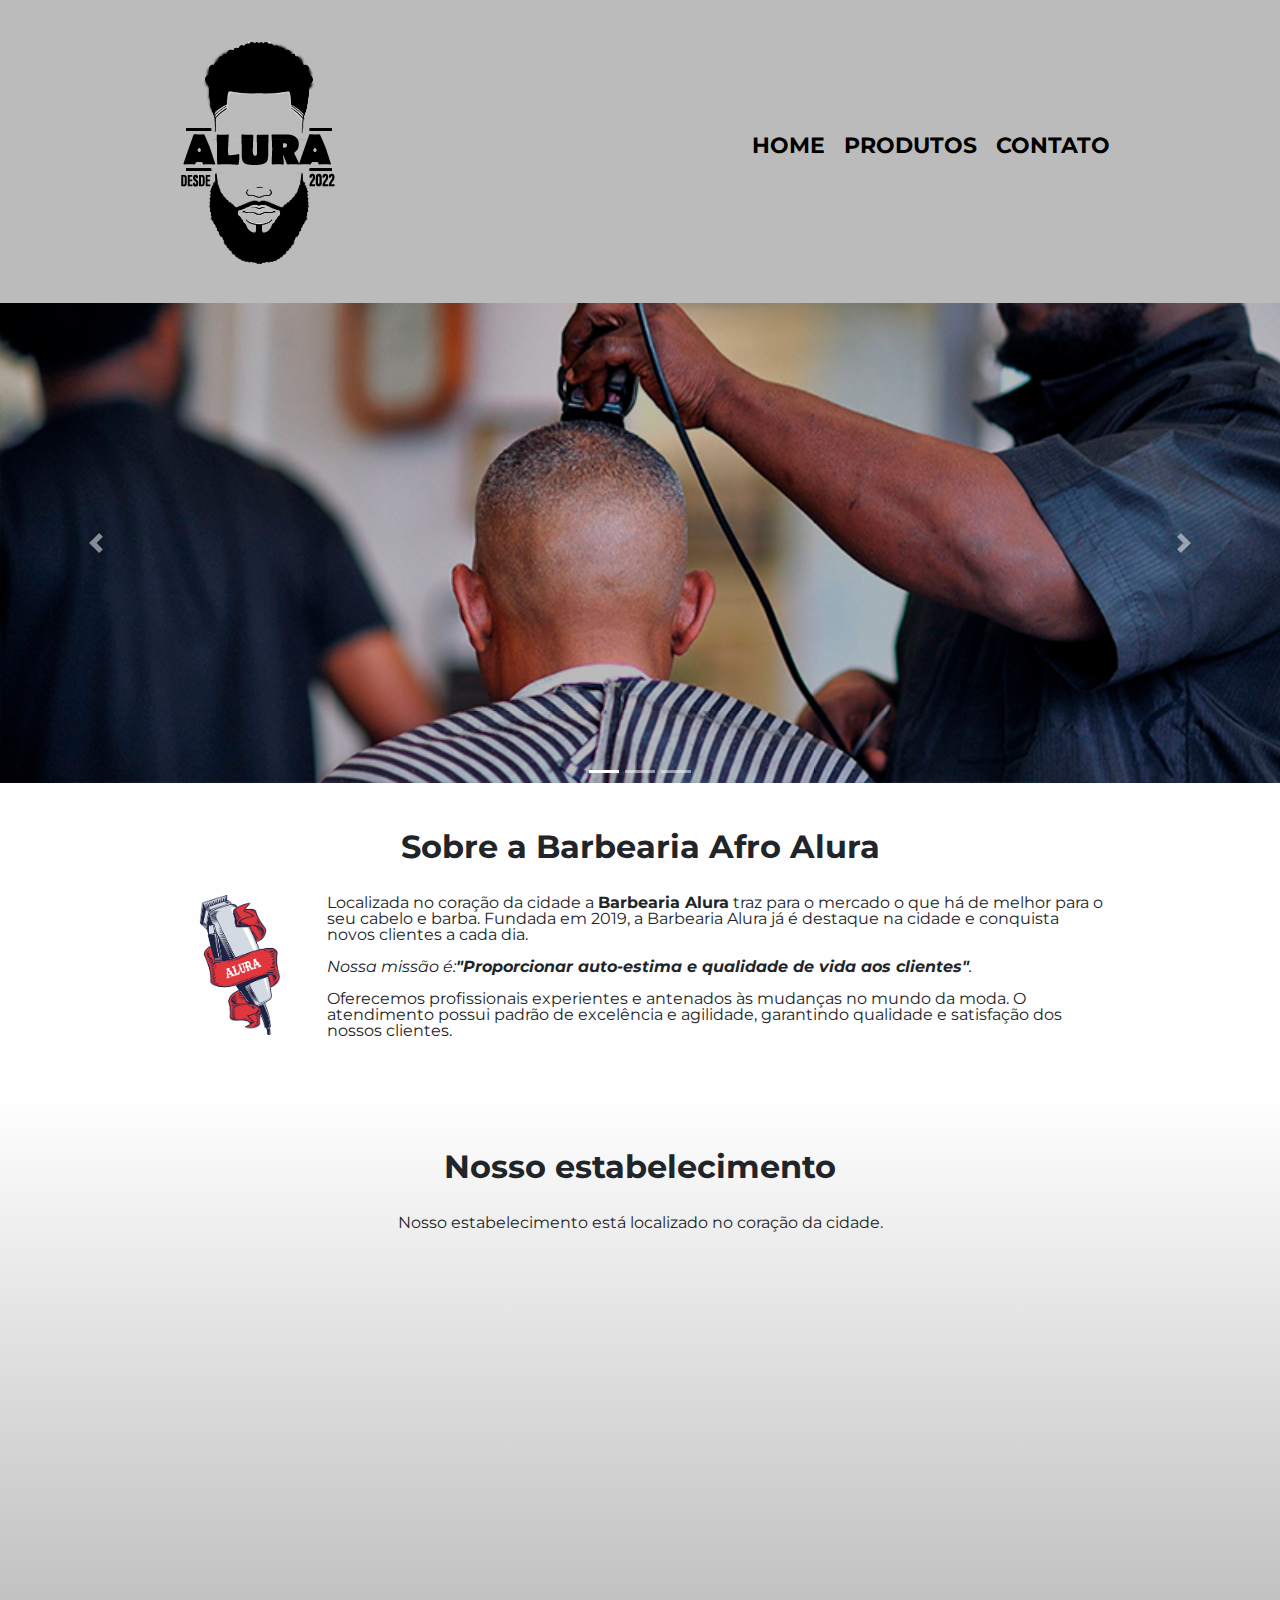
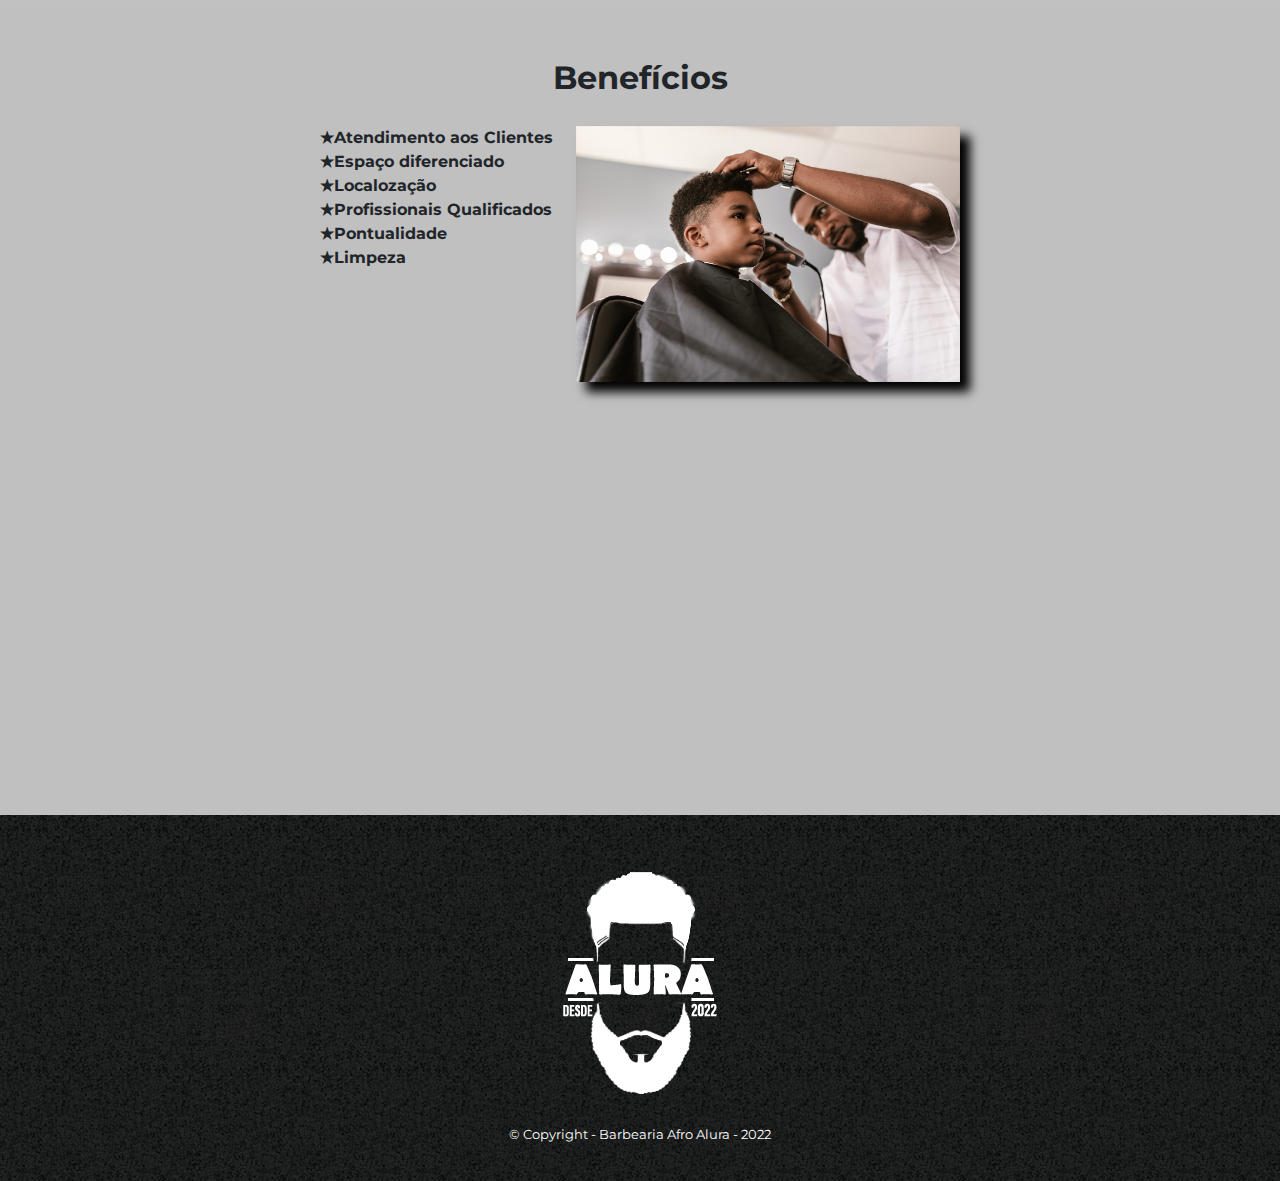
<file: index.html>
<!DOCTYPE html>
<html lang="pt-br">

	<head>
		<meta charset="UTF-8">
		<meta name="viewport" content="width=device-width">
		<title>Barbearia Alura</title>
		<!--Bootstrap-->
      <script src="https://code.jquery.com/jquery-3.6.0.min.js" integrity="sha256-/xUj+3OJU5yExlq6GSYGSHk7tPXikynS7ogEvDej/m4=" crossorigin="anonymous"></script>
      <link rel="stylesheet" href="https://stackpath.bootstrapcdn.com/bootstrap/4.4.1/css/bootstrap.min.css" integrity="sha384-Vkoo8x4CGsO3+Hhxv8T/Q5PaXtkKtu6ug5TOeNV6gBiFeWPGFN9MuhOf23Q9Ifjh" crossorigin="anonymous">

      <!--Scripts-->
      <script src="https://cdn.jsdelivr.net/npm/popper.js@1.16.0/dist/umd/popper.min.js" integrity="sha384-Q6E9RHvbIyZFJoft+2mJbHaEWldlvI9IOYy5n3zV9zzTtmI3UksdQRVvoxMfooAo" crossorigin="anonymous"></script>
      <script src="https://stackpath.bootstrapcdn.com/bootstrap/4.4.1/js/bootstrap.min.js" integrity="sha384-wfSDF2E50Y2D1uUdj0O3uMBJnjuUD4Ih7YwaYd1iqfktj0Uod8GCExl3Og8ifwB6" crossorigin="anonymous"></script>
		
		<link rel="icon" href="img/aluraicon.png">

		<link rel="stylesheet" href="reset.css">
		<link rel="stylesheet" href="css/style.css">
		<link rel="preconnect" href="https://fonts.googleapis.com">
		<link href="https://fonts.googleapis.com/css2?family=Montserrat:wght@100;400&display=swap" rel="stylesheet">

	</head>	

	<body>
		<header>
				<div class="caixa">
					<h1><img class="logo" src="img/logo.png" alt="Logo da Barbearia Alura"></h1>	
					<nav>
						<ul>
							<li><a href="index.html" >Home</a></li>
							<li><a href="produtos.html" >Produtos</a></li>
							<li><a href="contato.html">Contato</a></li>
						</ul>
					</nav>	
					
				</div>
	</header>
	<div id="carouselExampleIndicators" class="carousel slide" data-ride="carousel">
  <ol class="carousel-indicators">
    <li data-target="#carouselExampleIndicators" data-slide-to="0" class="active"></li>
    <li data-target="#carouselExampleIndicators" data-slide-to="1"></li>
    <li data-target="#carouselExampleIndicators" data-slide-to="2"></li>
  </ol>
  <div class="carousel-inner">
    <div class="carousel-item active">
      <img class="d-block w-100" src="img/banner.jpg" alt="primeiro banner">
    </div>
    <div class="carousel-item">
      <img class="d-block w-100" src="img/banner2.jpg" alt="segundo banner">
    </div>
    <div class="carousel-item">
      <img class="d-block w-100" src="img/banner3.jpg" alt="terceiro banner">
    </div>
  </div>
  <a class="carousel-control-prev" href="#carouselExampleIndicators" role="button" data-slide="prev">
    <span class="carousel-control-prev-icon" aria-hidden="true"></span>
    <span class="sr-only">Previous</span>
  </a>
  <a class="carousel-control-next" href="#carouselExampleIndicators" role="button" data-slide="next">
    <span class="carousel-control-next-icon" aria-hidden="true"></span> 
    <span class="sr-only">Next</span>
  </a>
</div>
 
	<main>	
		<div class="principal">
			<h2 class="titulo-principal">Sobre a Barbearia Afro Alura</h2>

			<img class="utensilios" src="img/utensilios.png" alt="utensilios de um barbeiro">

			<p>Localizada no coração da cidade a <strong>Barbearia Alura</strong> traz para o mercado o que há de melhor para o seu cabelo e barba. Fundada em 2019, a Barbearia Alura já é destaque na cidade e conquista novos clientes a cada dia.</p>

			<p id="missao"><em>Nossa missão é:<strong>"Proporcionar auto-estima e qualidade de vida aos clientes"</strong>.</em></p>

			<p>Oferecemos profissionais experientes e antenados às mudanças no mundo da moda. O atendimento possui padrão de excelência e agilidade, garantindo qualidade e satisfação dos nossos clientes.</p>
		</div>
		
		<section class="mapa">
			<h3 class="titulo-principal">Nosso estabelecimento</h3>
			<p>Nosso estabelecimento está localizado no coração da cidade.</p>
		<div class="mapa-conteudo">	
			<iframe src="https://www.google.com/maps/embed?pb=!1m18!1m12!1m3!1d4348.281605204593!2d-46.63360560875584!3d-23.588030642772168!2m3!1f0!2f0!3f0!3m2!1i1024!2i768!4f13.1!3m3!1m2!1s0x94ce5a2b2ed7f3a1%3A0xab35da2f5ca62674!2sCaelum%20-%20Escola%20de%20Tecnologia!5e0!3m2!1spt-BR!2sbr!4v1644348935551!5m2!1spt-BR!2sbr" width="100%" height="300" style="border:0;" allowfullscreen="" loading="lazy"></iframe>
		</div>
			
		</section>

		<section class="beneficios">
			<h3 class="titulo-principal"> Benefícios</h3>

				<div class="conteudo-beneficios">
					<ul class="lista-beneficios">
						<li class="itens">Atendimento aos Clientes</li>
						<li class="itens">Espaço diferenciado</li>
						<li class="itens">Localozação</li>
						<li class="itens">Profissionais Qualificados</li>
						<li class="itens">Pontualidade</li>
						<li class="itens">Limpeza</li>
					</ul><img src="img/beneficios.jpg" class="imagem-beneficios">
				</div>

		<div class="video">	
			<iframe width="100%" height="315" src="https://www.youtube.com/embed/YvBhxYQRCuY" title="YouTube video player" frameborder="0" allow="accelerometer; autoplay; clipboard-write; encrypted-media; gyroscope; picture-in-picture" allowfullscreen></iframe>
		</div>	
		</section>
	</main>
		<footer> 
			<img class="logo-branco" src="img/logo-branco.png">
			<p class="copyright">&copy; Copyright - Barbearia Afro Alura - 2022</p>
		</footer>	
	</body>
</html>
</file>
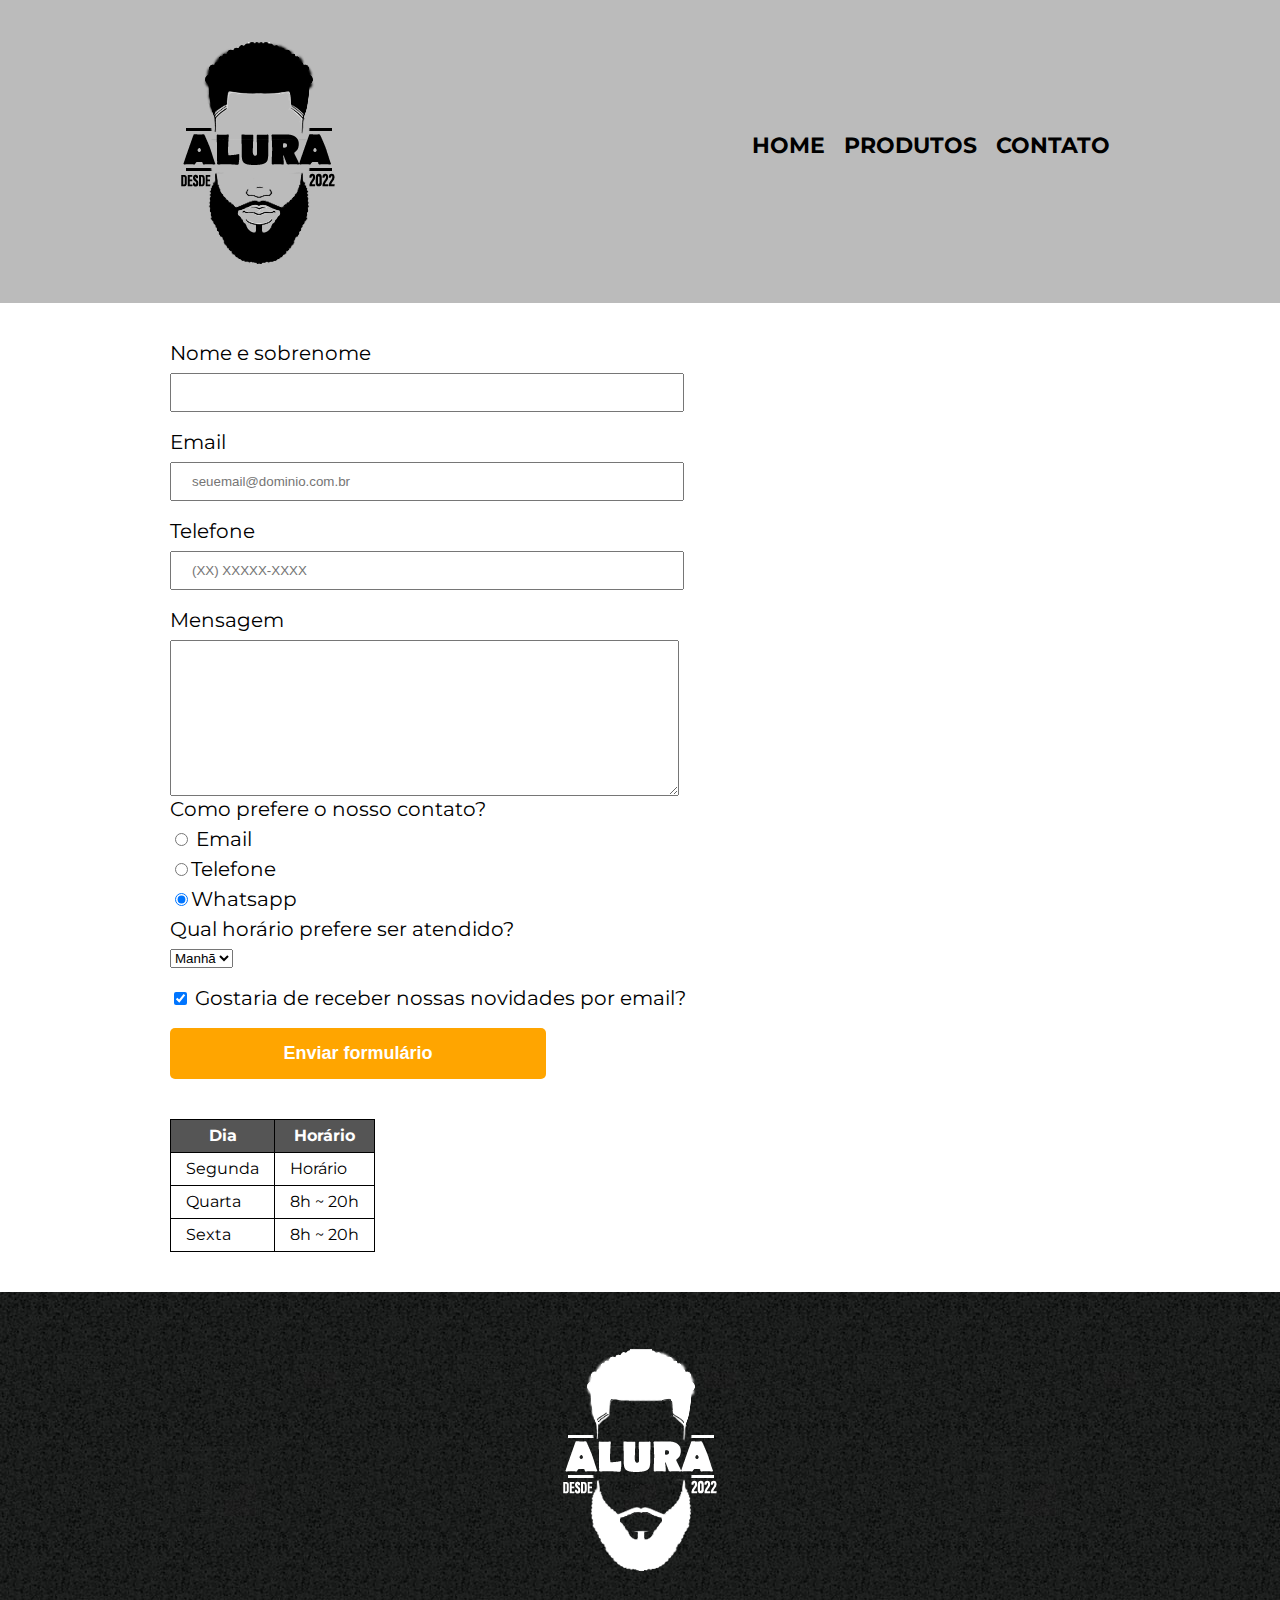
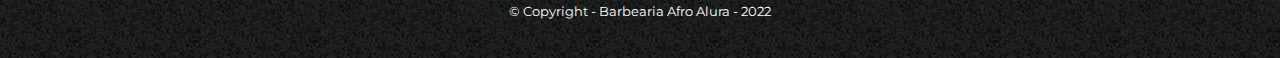
<file: contato.html>
<!DOCTYPE html>
<html lang="pt-br">

	<head>	
		<meta charset="UTF-8">
		<meta name="viewport" content="width=device-width">
		<title>Contato - Barbearia Alura</title>
		<link rel="icon" href="img/aluraicon.png">

		<link rel="stylesheet" href="reset.css">
		<link rel="stylesheet" href="css/style.css">
		<link rel="preconnect" href="https://fonts.googleapis.com">
		<link href="https://fonts.googleapis.com/css2?family=Montserrat:wght@100;400&display=swap" rel="stylesheet">		

	</head>			
	<body>
		<header>
			<div class="caixa">
				<h1><img class="logo" src="img/logo.png" alt="Logo da Barbearia Alura"></h1>	
				<nav>
					<ul>
						<li><a href="index.html" >Home</a></li>					
						<li><a href="produtos.html" >Produtos</a></li>
						<li><a href="contato.html">Contato</a></li>
					</ul>
				</nav>	
			</div>
		</header>

		<main class="main-formulario">
			<form>
				<label for="nomesobrenome">Nome e sobrenome</label>
				<input type="text" id="nomesobrenome" class="input-padrao" required >

				<label for="email">Email</label>
				<input type="email" id="email" class="input-padrao" required placeholder="seuemail@dominio.com.br"> 
				
				<label for="telefone">Telefone</label>
				<input type="tel" id="telefone" class="input-padrao" required placeholder="(XX) XXXXX-XXXX">		

				<label for="mensagem">Mensagem</label>
				<textarea cols="61" rows="10" id="mensagem"></textarea>

			<fieldset>
				<legend>Como prefere o nosso contato?</legend>
				<label for="radio-email"><input type="radio" name="contato" value="email" id="radio-email">	Email</label>

				<label for="radio-telefone"><input type="radio" name="contato" value="telefone" id="radio-telefone">Telefone</label>
				
				<label for="radio-whatsapp"><input type="radio" name="contato" value="whatsapp" id="radio-whatsapp" checked>Whatsapp</label>				
			</fieldset>

			<fieldset>
				<legend>Qual horário prefere ser atendido?</legend>
				<select>
					<option>Manhã</option>
					<option>Tarde</option>
					<option>Noite</option>
				</select>
			</fieldset>

				<label class="checkbox"><input type="checkbox" checked> Gostaria de receber nossas novidades por email?</label>		

				<input class="enviarformulario" type="submit" value="Enviar formulário">				
			</form>

			<table>
				<thead>
					<tr>
						<th>Dia</th>
						<th>Horário</th>
					</tr>
				</thead>
				<tbody>
					<tr>
						<td>Segunda</td>
						<td>Horário</td>										
					</tr>
					<tr>
						<td>Quarta</td>
						<td>8h ~ 20h</td>
					</tr>
					<tr>
						<td>Sexta</td>
						<td>8h ~ 20h</td>
					</tr>
				</tbody>				
			</table>

		</main>
	
	<footer> 
		<img class="logo-branco" src="img/logo-branco.png" alt="Logo da Barbearia Alura">
		<p class="copyright">&copy; Copyright - Barbearia Afro Alura - 2022</p>
	</footer>	
	</body>	
</html>
</file>
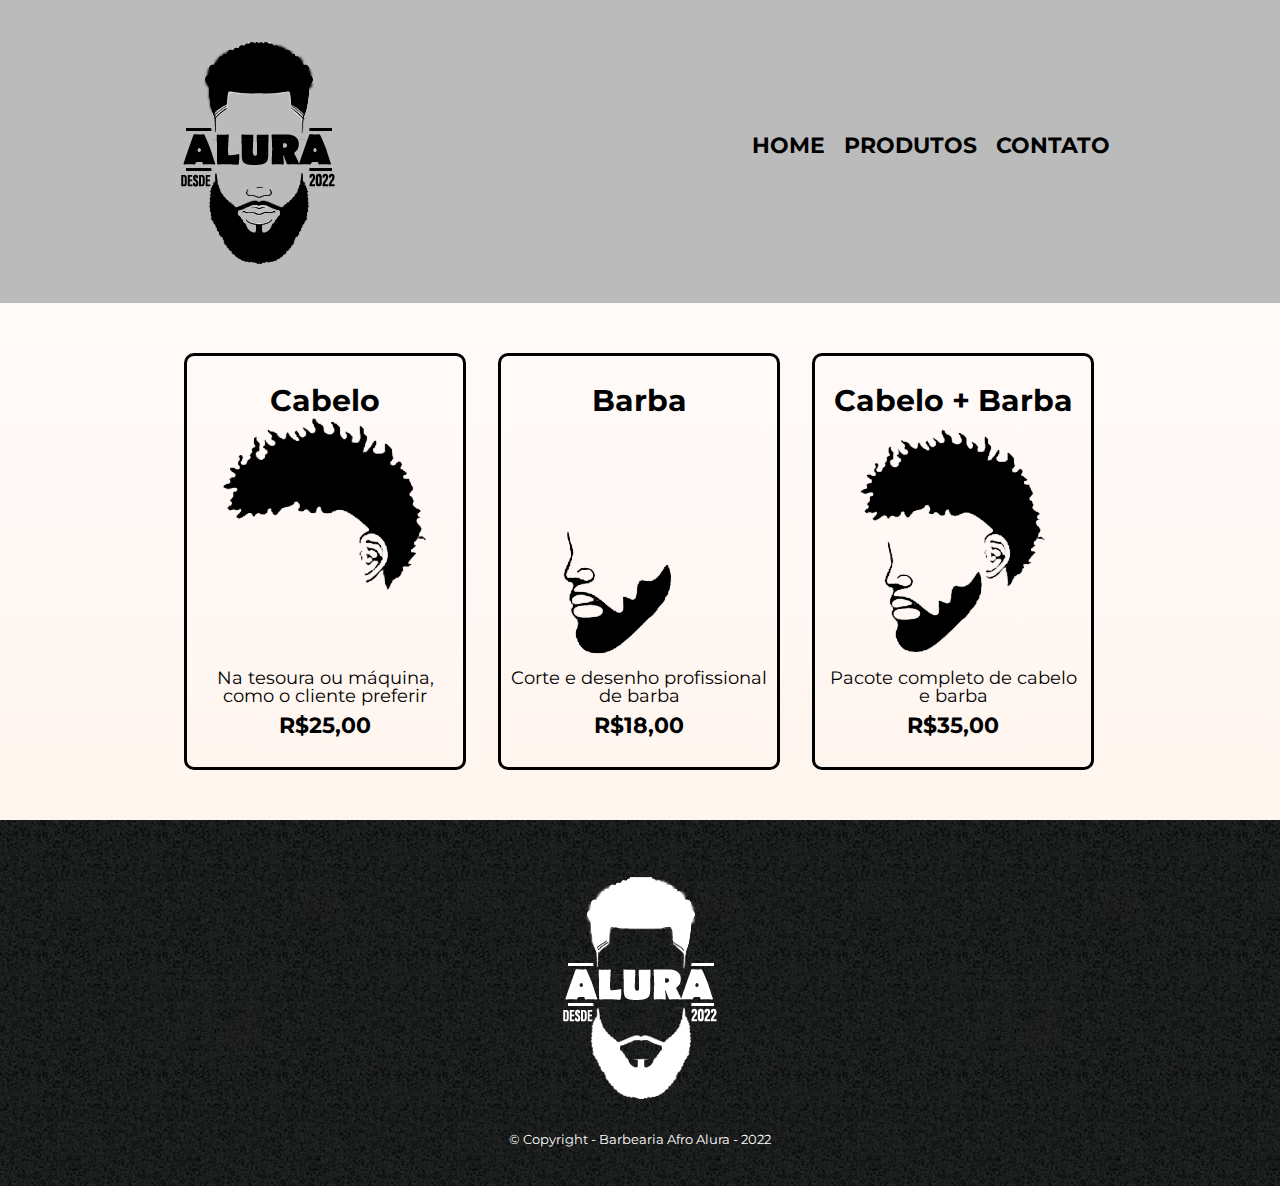
<file: produtos.html>
<!DOCTYPE html>
<html lang="pt-br">

	<head>	
		<meta charset="UTF-8">
		<meta name="viewport" content="width=device-width">
		<title>Produto - Barbearia Alura</title>
		<link rel="icon" href="img/aluraicon.png">
		
		<link rel="stylesheet" href="reset.css">
		<link rel="stylesheet" href="css/style.css">
		<link rel="preconnect" href="https://fonts.googleapis.com">
		<link href="https://fonts.googleapis.com/css2?family=Montserrat:wght@100;400&display=swap" rel="stylesheet">		

	</head>				
	<body>
		<header>
				<div class="caixa">
					<h1><img class="logo" src="img/logo.png" alt="Logo da Barbearia Alura"></h1>	
					<nav>
						<ul>
							<li><a href="index.html" >Home</a></li>					
							<li><a href="produtos.html" >Produtos</a></li>
							<li><a href="contato.html">Contato</a></li>
						</ul>
					</nav>	

				</div>

		</header>

		<main class="mainprodutos">

			<ul class="produtos">
				<li class="cabelo"><h2>Cabelo</h2>
				<img src="img/cabelo.png">
				<p class = "produto-descricao">Na tesoura ou máquina, como o cliente preferir </p>
				<p class = "produto-preco">R$25,00</p>
				</li>	
				<li class="barba"><h2>Barba</h2>
				<img src="img/barba.png">
				<p class = "produto-descricao">Corte e desenho profissional de barba</p>
				<p class = "produto-preco">R$18,00</p>	
				</li>
				<li class="cabelo_barba"><h2>Cabelo + Barba</h2>
				<img src="img/cabelo+barba.png"> 	
				<p class = "produto-descricao">Pacote completo de cabelo e barba</p>
				<p class = "produto-preco">R$35,00</p>	
				</li>

			</ul>
		</main>

	<footer> 
		<img class="logo-branco" src="img/logo-branco.png">
		<p class="copyright">&copy; Copyright - Barbearia Afro Alura - 2022</p>
	</footer>	
	</body>	
</html>
</file>
<file: css/style.css>
header {
	background-color: #BBBBBB;
	padding: 25px 0;
}

body {
	font-family: 'Montserrat', sans-serif;
}

.caixa {
	position: relative;
	width: 940px;
	margin: 0 auto;
}

/* css da página inicial */

.banner {
	width: 100%;
}

.titulo-principal {
	text-align: center;
	font-weight: bold;
	font-size: 2em;
	margin: 0 0 1em;
	clear: left;
}
.principal {
	padding: 3em 0;
	background: #FEFEFE;
	width: 940px;
	margin: 0 auto;
}
.principal p {
	margin: 0 0 1em; 
}

.principal strong {
	font-weight: bold;
}

.principal em {
	font-style: italic;
}

.itens {
	line-height: 1.5;
}

.itens:first-child {
	font-weight: bold;
}

.itens:before {
	content: "★";
}

.utensilios {
	width: 140px;
	float: left;
	margin: 0 17px 17px 0 ;
}

.mapa {
	padding: 3em 0;
	text-align: center;
	background: linear-gradient(#FEFEFE,#C0C0C0)
}
.mapa p {
	margin: 0 0 2em 0;
}

.mapa-conteudo {
	width: 940px;
	margin: 0 auto;
}

.beneficios {
	font-weight: bold;
	padding: 3em 0;
	background: #C0C0C0;
}

.conteudo-beneficios {
	width: 640px;
	margin: 0 auto;
}

.imagem-beneficios:hover {
    opacity: 0.3;
}

.imagem-beneficios {
    width: 60%;
    opacity: 1;
    transition: 400ms;
    box-shadow: 10px 10px 10px 0 #000000;
}

.lista-beneficios {
	width: 40%;
	display: inline-block;
	vertical-align: top;
}

.video {
	width: 560px;
	margin: 2em auto;	
}

footer {
	text-align: center;
	background: url("img/bg.jpg");
	padding: 40px 0;	
}

.copyright {
	color: #FFFFFF;
	font-size: 13px;
	margin: 20px 0 0;	
}



/* css página de produtos */

.mainprodutos {
	margin: 0 0 auto;
	background: linear-gradient(#FFFAFA,#FFF5EE); 
}

.produtos {
	width: 940px;
	margin: 0 auto;
	padding: 50px 0;
}

.cabelo:hover {
	border-color: #A52A2A;		
}

.barba:hover {
	border-color: #A52A2A;
}

.cabelo_barba:hover {
	border-color: #A52A2A;
} 

.produtos li:hover h2 {
	font-size: 33px;	
}

.produtos li:active {
	border-color: #F4A460;
}

.produtos li { 
	display: inline-block;	
	text-align: center;
	width: 30%;
	vertical-align: top;
	margin: 0 1.5%;
	padding: 30px 10px;
	box-sizing: border-box; 
	border: 3px solid #000000;
	border-radius: 10px; 
}

.produtos h2 {
	font-size: 30px;
	font-weight: bold;
}

.produto-descricao {
	font-size: 18px;	
}

.produto-preco {
	font-size: 22px;
	font-weight: bold;
	margin-top: 10px;
}

nav {
	position: absolute;
	top: 110px;
	right: 0;
}

nav li {
	display: inline;
	margin: 0 0 0 15px ;
}

nav a {
	text-transform: uppercase;
	color: #000000;
	font-weight: bold;
	font-size: 22px;
	text-decoration: none;
}

nav a:hover {
	color:#C78C19;
	text-decoration: underline;
}



/* css página de contato */

.main-formulario {
	width: 940px;
	margin: 0 auto;
}

form { 
	margin: 40px 0;
}

form label, form legend {
	display: block;
	font-size: 20px;
	margin: 0 0 10px;
}

.input-padrao {
	display: block;
	margin: 0 0 20px;
	padding: 10px 20px;
	width: 50%;
}

.checkbox {
	margin:20px 0;
}

.enviarformulario {
	color:#FFFFFF;
	font-weight: bold;
	font-size: 18px;
	width: 40%;
	padding: 15px 0;
	background-color: orange;
	border: none;
	border-radius: 5px;
	transition: 0.5s all;
	cursor: pointer;
}

.enviarformulario:hover {
	background-color: darkorange;
	transform: scale(1.1);
}

table {
	margin: 20px 0 40px;
}

thead {
	background: #555555;
	color: white;
	font-weight: bold;
}

td, th {
	border: 1px solid #000000;
	padding: 8px 15px;
}


/* responsivo */

@media screen and (max-width: 480px) { 
    .caixa, .conteudo-beneficios, .mapa-conteudo, .video {
        width: auto;
    }

     .principal {
     	width: 420px;
     }

    h1 {
    	text-align: center;
    }

    nav li {
    	display: flex;
    	margin:20px auto;
    	position: relative;
    	top: -65px;
    	right: 55px
    }

    .banner {
    	height: 210px;
    }

    .lista-beneficios, .imagem-beneficios {
    	width: 80%;
    }

    .lista-beneficios {
    	margin:0 0 20px 20px;
    }

    .principal {
    	margin: 0 20px;
    }

    .imagem-beneficios {
    	margin: 0 0 0 40px;
    }

    .logo {
    	width: 35%;
    	margin: 0 240px 0 0;
    }


/* produtos mobile */

    .produtos {
		width: 420px;
		margin: 0 0 0 0;
		padding: 20px 0;
	}

	.produtos li {
	    display: inline-block;	
		text-align: center;
		width: 70%;
		vertical-align: top;
		margin: 30px 20%;
		padding: 30px 15px;
		box-sizing: border-box; 
		border: 3px solid #000000;
		border-radius: 10px;

	}
/* contatos mobile */	

	.main-formulario {
		width: 420px;
		margin: 0 24px;
	}

	main { 
		margin: 40px 0 0 0;
	}

	#mensagem {
		width: 80%;
		margin: 0 0 15px;
	}

	.logo-branco {
		width: 25%;
	}

	.copyright {
		width: 
		margin:30px 0 0 120px;
	}
</file>
